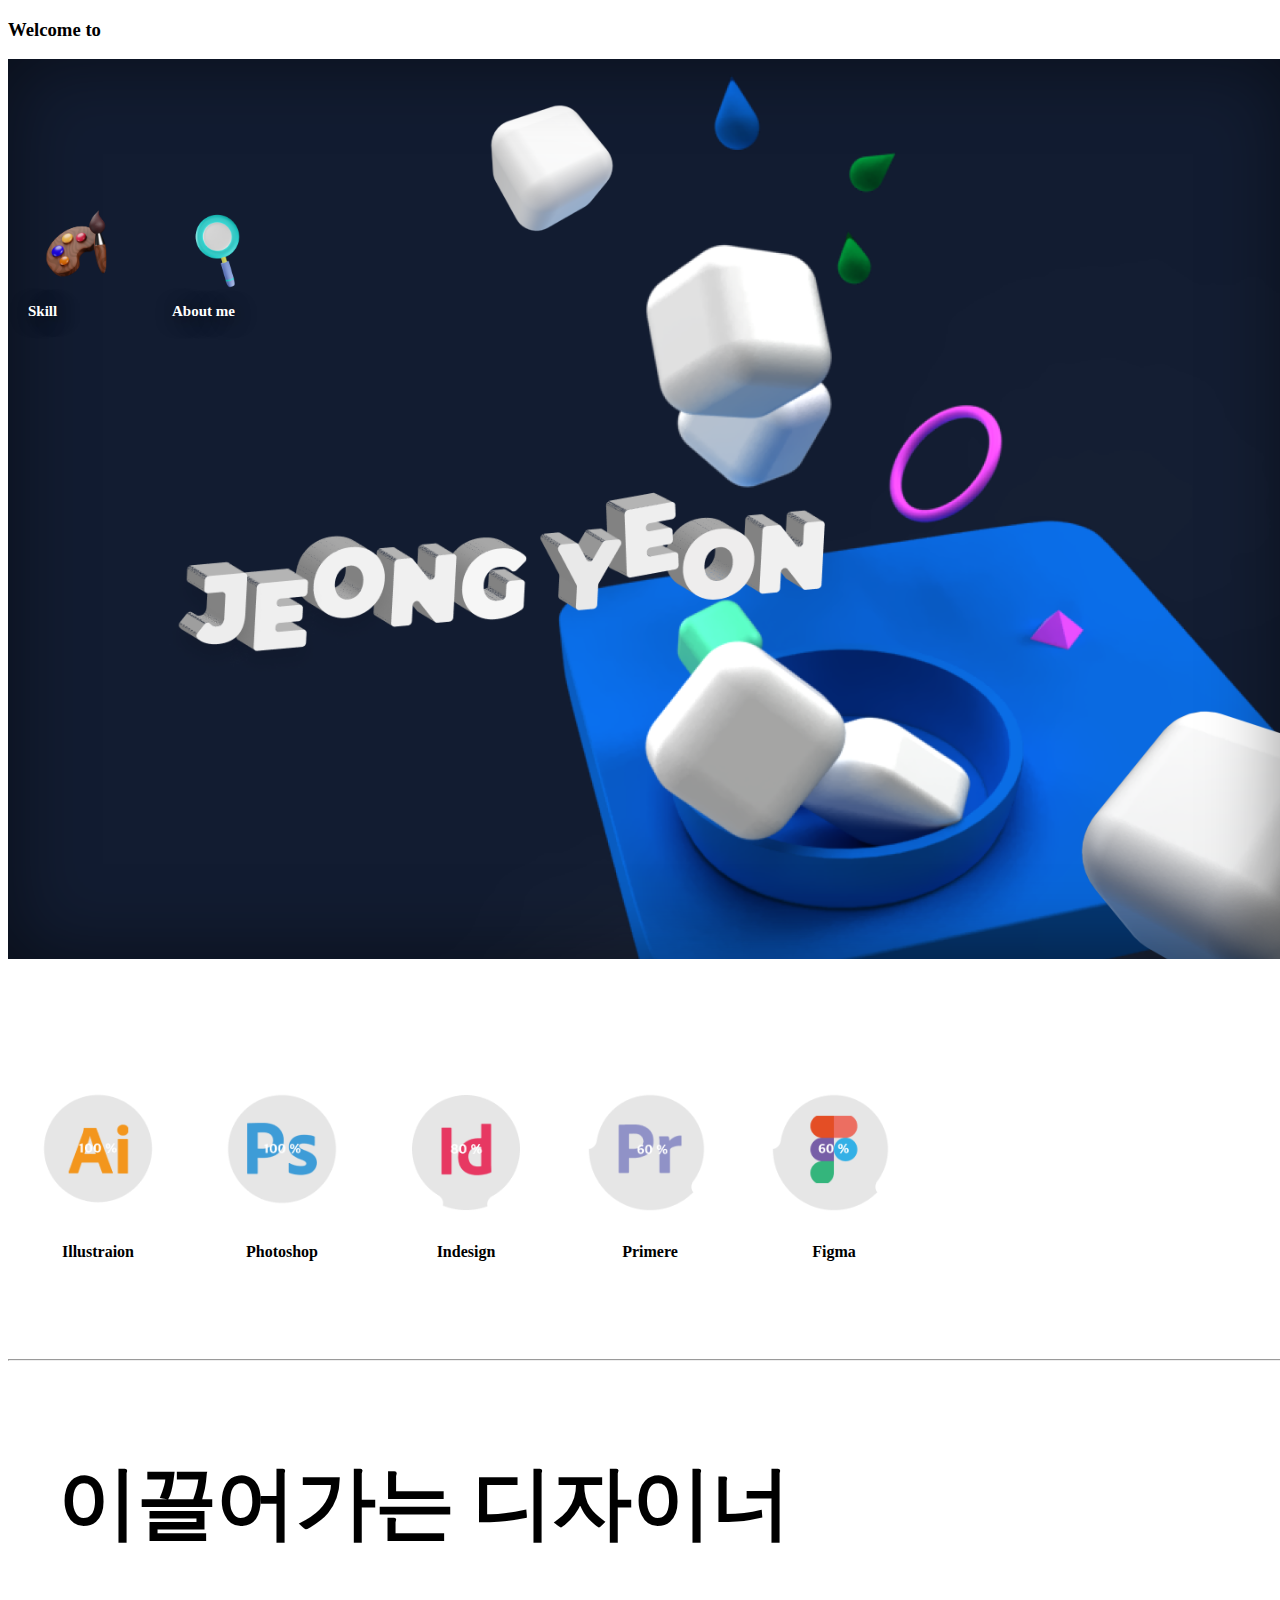
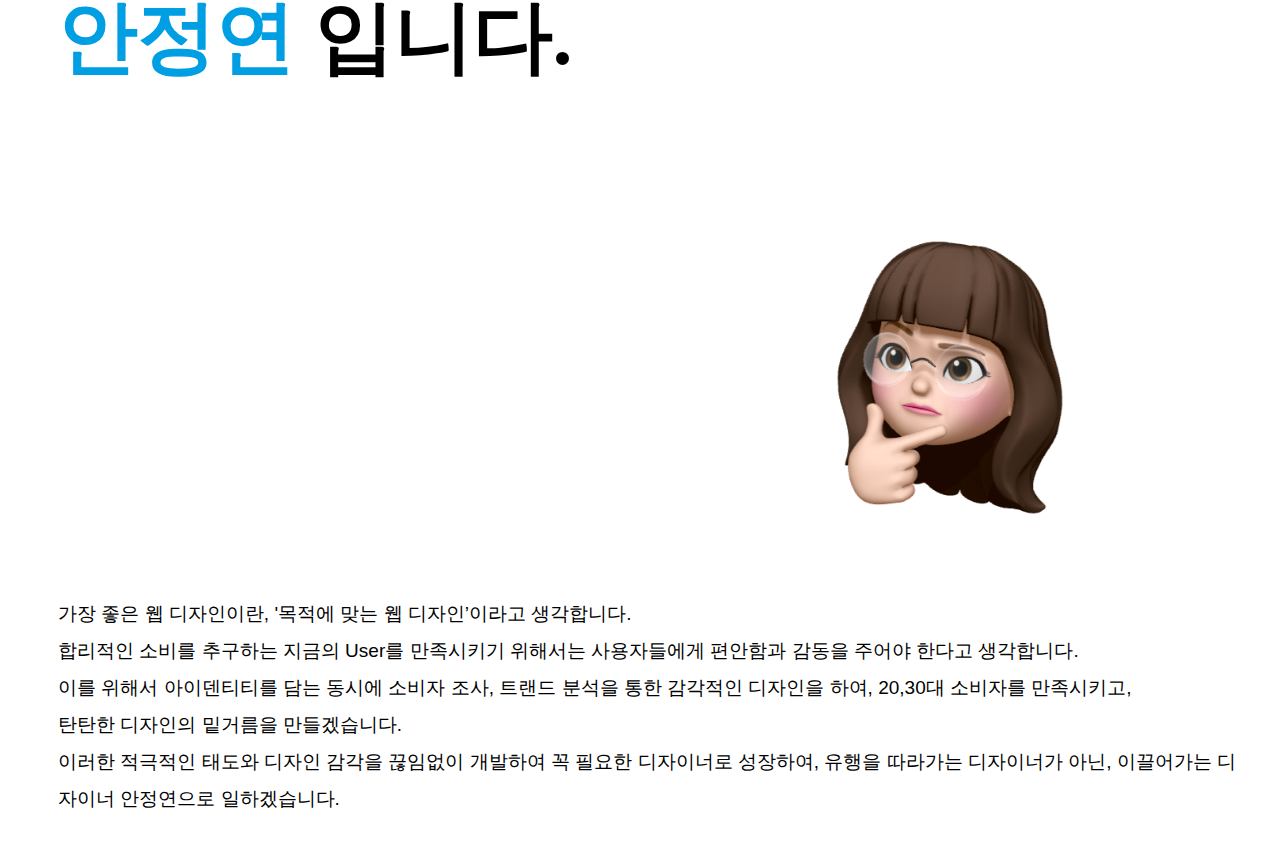
<file: index.html>
<!doctype html>
<html lang="en" class="h-100">
  <head>
    <meta charset="utf-8">
    <meta name="viewport" content="width=device-width, initial-scale=1">
    <meta name="description" content="">
    <meta name="author" content="Mark Otto, Jacob Thornton, and Bootstrap contributors">
    <meta name="generator" content="Hugo 0.88.1">
    <title>Cover Template · Bootstrap v5.1</title>

    <link rel="stylesheet" href="cover.css">

    <link href="https://cdn.jsdelivr.net/npm/bootstrap@5.1.3/dist/css/bootstrap.min.css" rel="stylesheet" integrity="sha384-1BmE4kWBq78iYhFldvKuhfTAU6auU8tT94WrHftjDbrCEXSU1oBoqyl2QvZ6jIW3" crossorigin="anonymous">

    <!-- Bootstrap core CSS -->
    
<link href="cover.css" rel="stylesheet">

    <style>
      .bd-placeholder-img {
        font-size: 1.125rem;
        text-anchor: middle;
        -webkit-user-select: none;
        -moz-user-select: none;
        user-select: none;
      }

      @media (min-width: 768px) {
        .bd-placeholder-img-lg {
          font-size: 3.5rem;
        }
      @import url(//fonts.googleapis.com/earlyaccess/jejugothic.css);



    </style>

    
    <!-- Custom styles for this template -->
    <link href="cover.css" rel="stylesheet">
  </head>

<body>
 <body class="text-center text-white bg-dark"> 
    
<!-- <div class="cover-container d-flex w-100 h-100 p-3 mx-auto flex-column"> -->
  <header class="mb-auto">
    <div>
      <h3 class="float-md-start mb-0">Welcome to</h3>
      <nav class="nav nav-masthead justify-content-center float-md-end">
        
    </div>
  </header>



<div class="content">
      <main class="px-3">
        <div class="btns">
          <a class="btn2"href="#skill"><img src="image/paint-kit-dynamic-color.png"width="100">Skill</a>
          <a class="btn1" href="#aboutme"><img src="image/Magnify glass2 2.png"width="100">About me</a>
          
         
      </main>
    </div>

<a id="skill"></a>

      <div class="content">

        <div class="row">
        <div class="col-lg-4">
         <img src="image/ai.png" width="140" height="140" xmlns="image/ai.png" role="img" aria-label="Placeholder: 140x140" preserveAspectRatio="xMidYMid slice" focusable="false"><rect width="100%" height="100%" fill="#777"/><text x="50%" y="50%" fill="#777" dy=".3em">

          <h4>Illustraion</h4>
     </div>
     </div>

         <div class="row">
          <div class="col-lg-4">
          <img src="image/ps.png" width="140" height="140" xmlns="http://www.w3.org/2000/svg" role="img" aria-label="Placeholder: 140x140" preserveAspectRatio="xMidYMid slice" focusable="false"><rect width="100%" height="100%" fill="#777"/><text x="50%" y="50%" fill="#777" dy=".3em">

          <h4>Photoshop</h4>
       </div>
          </div>




          <div class="row">
        <div class="col-lg-4">
          <img src="image/id.png" width="140" height="140" xmlns="http://www.w3.org/2000/svg" role="img" aria-label="Placeholder: 140x140" preserveAspectRatio="xMidYMid slice" focusable="false"><rect width="100%" height="100%" fill="#777"/><text x="50%" y="50%" fill="#777" dy=".3em">

          <h4>Indesign</h4>
      </div>
</div>
        <div class="row">
        <div class="col-lg-4">
          <img src="image/pr.png" width="140" height="140" xmlns="http://www.w3.org/2000/svg" role="img" aria-label="Placeholder: 140x140" preserveAspectRatio="xMidYMid slice" focusable="false"><rect width="100%" height="100%" fill="#777"/><text x="50%" y="50%" fill="#777" dy=".3em">

          <h4>Primere</h4>
          </div>
      </div>
     
          <div class="row">
          <div class="col-lg-4">
        <img src="image/figma.png" width="140" height="140" xmlns="http://www.w3.org/2000/svg" role="img" aria-label="Placeholder: 140x140" preserveAspectRatio="xMidYMid slice" focusable="false"><title>Placeholder</title><rect width="100%" height="100%" fill="#777"/><text x="50%" y="50%" fill="#777" dy=".3em">
        
         <h4>Figma</h4>
     
         </div>
</div>
            <hr class="featurette-divider">
<a id="aboutme"></a>
      <div class="content">
      
    <div class="row-featurette">
        <div class="featurette-heading"><h1>이끌어가는 디자이너</h1> 
          <b><h1>안정연</b> 입니다.
                <div class ="menu">
        <img src="image/자산 8.png" width=30 title='jjkyan97@naver.com'/>
        <img src="image/자산 9.png" width=30 title='010-9412-8125'/>
      </div>

        </div></h1>
            <div class=featurette-image1>
        <img src="image/emoge.png" width="600" height="350" xmlns="http://www.w3.org/2000/svg" role="img" aria-label="Placeholder: 500x500" preserveAspectRatio="xMidYMid slice" focusable="false"><title>Placeholder</title><rect width="100%" height="100%" fill="#eee"/><text x="50%" y="50%" fill="#aaa" dy=".3em">

      </div>
      <div class = clearfix></div>
          <div class="text-muted"></div></h3>
        <p class="lead">가장 좋은 웹 디자인이란, '목적에 맞는 웹 디자인’이라고 생각합니다.  </br>
        합리적인 소비를 추구하는 지금의 User를 만족시키기 위해서는 사용자들에게 편안함과 감동을 주어야 한다고 생각합니다.</br> 
        이를 위해서 아이덴티티를 담는 동시에 소비자 조사, 트랜드 분석을 통한 감각적인 디자인을 하여, 20,30대 소비자를 만족시키고,</br>
        탄탄한 디자인의 밑거름을 만들겠습니다. </br>
        이러한 <b>적극적인 태도와 디자인 감각을 끊임없이 개발하여 꼭 필요한 디자이너로 성장하여, 유행을 따라가는 디자이너가 아닌, 이끌어가는 디자이너 안정연으로 일하겠습니다.</b></p>
        
    </div>
        </div>
      </div>

      
    
 <!--         <hr class="featurette-divider">
           <div class="footer">
      <a class="E-mail" href="#"><img src="image/자산 8.png" width="50px"></a>
       <a id="Phone" href="#"><img src="image/자산 9.png" width="50px"></a>
    </div> -->

    </body>
    </html>
</file>
<file: cover.css>
/*
 * Globals
 */


/* Custom default button */
.btn-secondary,
.btn-secondary:hover,
.btn-secondary:focus {
  color: #333;
  text-shadow: none; /* Prevent inheritance from `body` */
}


/*
 * Base structure
 */
 
 html{overflow: scroll;}
 
html, body{width: 100%; height: 100%;}

.content {
  width: 100%; height: 100%;
  
  position: relative;
}

 .px-3 {
  width: 100%; height: 100%;
  background-image: url('image/Desktop - 1.png');
  background-repeat: no-repeat;
  background-size: cover;
  background-position: center center;
  text-shadow: 0 .05rem .1rem rgba(0, 0, 0, .5);
  box-shadow: inset 0 0 5rem rgba(0, 0, 0, .5);
}



.content h2 {
  width: 100%; height: 100%;
  text-align: center;
  text-shadow: 2px 2px 20px black;
  font-size: 28px;
  margin-bottom: 30px;
  color: white;

}

.content .btns {
  margin-top: 120px;
  display: inline-block;
 margin-left: auto;
 margin-right: auto;
 width: 100%;

}

.px-3 a {
  display: inline-block;
  margin: 20px;
  font-size: 15px;
  font-weight: bold;
  text-decoration: none;
  color: white;
  text-shadow: 2px 2px 20px black;
  width: 100px;
  margin-bottom: 20px;

}

.btn1 .btn2 .btn3 a {
   text-shadow: 2PX 2PX 20PX BLACK;

}
.chapter2 {
background-color: white;
width: 100%;
height: 100px;
}


/*
 * Header
 */

.nav-masthead .nav-link {
  padding: .25rem 0;
  font-weight: 100;
  color: rgba(255, 255, 255, .5);
  background-color: transparent;
  border-bottom: .25rem solid transparent;
}

.nav-masthead .nav-link:hover,
.nav-masthead .nav-link:focus {
  border-bottom-color: rgba(255, 255, 255, .25);
}

.nav-masthead .nav-link + .nav-link {
  margin-left: 1rem;
}

.nav-masthead .active {
  color: #fff;
  border-bottom-color: #fff;
}


.row {
  text-align: center;
  margin-top: 120px;
  margin-left: 20px;
  margin-right: 20px;
  display: inline-block;
}

.row h4 {
width: 140px; 
margin-top: 20px;
text-align: center;
margin-bottom: 50px;

}

/* Featurettes
------------------------- */

.featurette-divider {
  margin: 3rem 0; /* Space out the Bootstrap <hr> more */
}

/* Thin out the marketing headings */
.featurette-heading {
  font-weight: 300;
  line-height: 1;

  /* rtl:remove */
  letter-spacing: -.05rem;
 
  float: left;
}

.featurette-heading h1 {
  font-weight: bold;
   font-size: 80px;
}

.featurette-heading h1 b {
  color: #009fe3;
}

.row-featurette {
  margin-left: 50px;
  margin-right: 50px;
  float: left;
  text-align: left;
}
.featurette-image1 img{

 text-align: right;
 float: right;
}

.clearfix {
  clear: both;
}

 @import url('https://fonts.googleapis.com/css2?family=Noto+Sans+KR:wght@300;400;500;700&display=swap');
  .text-muted {
    font-family: 'Noto Sans KR', sans-serif;
    }

 .text-muted {
  
  margin-top: 50px;
  font-size: 20px;
}

.lead  {
  text-align: left;
   
    margin-top: 70px;
    font-family: 'Noto Sans KR', sans-serif;
    font-weight: 300;
    font-size: 25px;

}
.row-featurette {
float: left;
}
.lead {
  margin-bottom: 25px;
  margin-top: 50px;
  font-size: 19px;
  line-height: 37px;
}
.menu {
 margin-top: -15px;
 margin-bottom: 10px;
}
.menu img {
  margin-left: 7px;
}
Resources
/* RESPONSIVE CSS
-------------------------------------------------- */

@media (min-width: 30em) {
  /* Bump up size of carousel content */
  .carousel-caption  {
    margin-bottom: 1.25rem;
    font-size: 1.25rem;
    line-height: 1.4;
  }
  .featurette-heading h1 {
   font-size: 50px;
}





@media (min-width: 62em) {
  .featurette-heading {
    margin-top: 7rem;
  }
   .text-muted{
  margin-top: 20px;
  font-size: 20px;
}

  .lead  p {
      margin-bottom: 1rem;
    font-size: 1.25rem;
    line-height: 1.4;
  }
  .featurette-heading h1 {
    font-size: 80px;
  }
</file>
